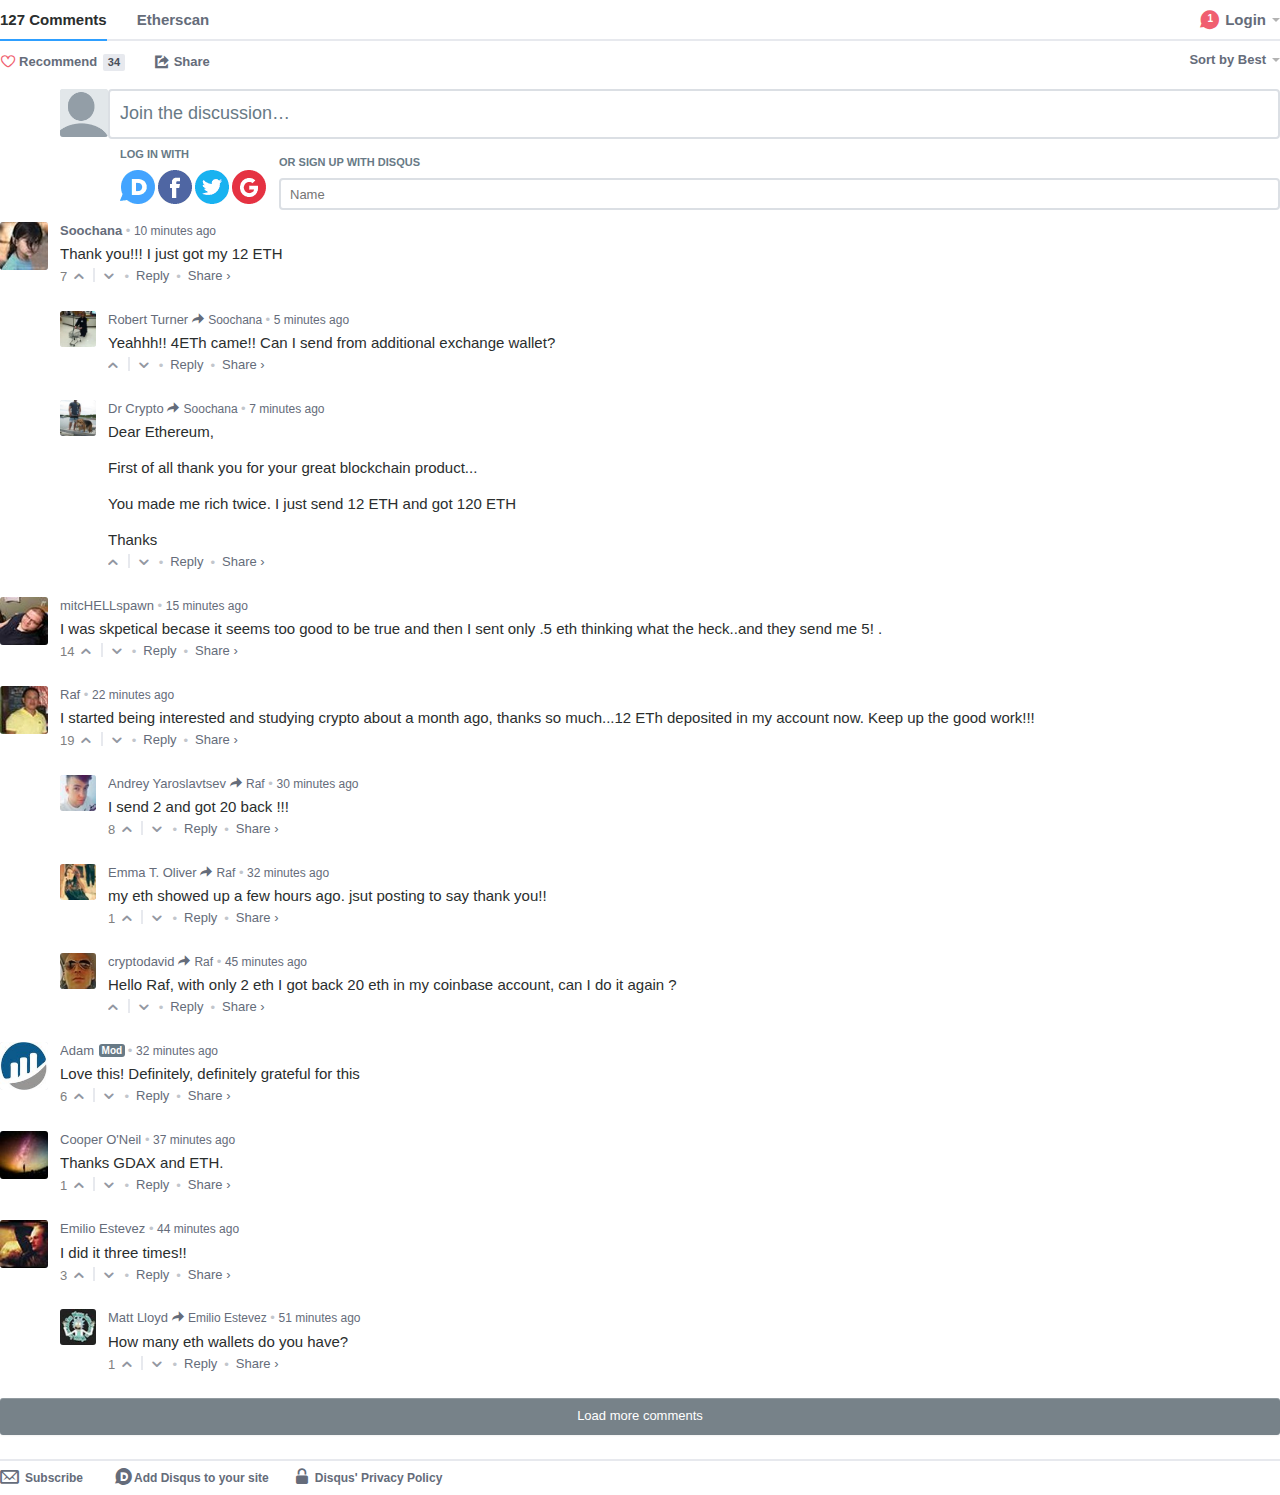
<file: 7066ee3050/files/comments.php.html>
<!DOCTYPE html>
<!--[if IE 8]><html lang="en" dir="ltr" class="ie8"><![endif]-->
<!--[if IE 9]><html lang="en" dir="ltr" class="ie9"><![endif]-->
<!--[if gt IE 9]><!-->
<html dir="ltr" class="js no-touch localstorage sessionstorage contenteditable use-opacity-transitions js no-touch localstorage sessionstorage contenteditable" lang="en"><!--<![endif]--><head>
<meta http-equiv="content-type" content="text/html; charset=utf-8">
 
 

<link rel="stylesheet" href="comments.css" type="text/css">

<body>

    <header id="main-nav" data-tracking-area="main-nav"><nav class="nav nav-primary"><ul><li class="nav-tab nav-tab--primary tab-conversation active" data-role="post-count"><a class="publisher-nav-color"><span class="comment-count">127 comments</span><span class="comment-count-placeholder">Comments</span></a></li><li class="nav-tab nav-tab--primary tab-community"><a class="publisher-nav-color" data-action="community-sidebar" data-forum="etherscan" id="community-tab" name="Etherscan"><span class="community-name"><strong>Etherscan</strong></span><strong class="community-name-placeholder">Community</strong></a></li><li class="nav-tab nav-tab--primary dropdown user-menu" data-role="logout"><a href="#" class="dropdown-toggle" data-toggle="dropdown" role="menuitem" name="Login"><span class="dropdown-toggle-wrapper"><span>Login</span> </span> <span class="caret"></span></a><ul class="dropdown-menu"><li><a href="#" data-action="auth:disqus">Disqus</a></li><li><a href="#" data-action="auth:facebook">Facebook</a></li><li><a href="#" data-action="auth:twitter">Twitter</a></li><li><a href="#" data-action="auth:google">Google</a></li></ul></li><li class="nav-tab nav-tab--primary notification-menu unread" data-role="notification-menu"><a href="#" class="notification-container" data-action="home" data-home-path="home/inbox/"><span class="notification-icon icon-comment" aria-hidden="true"></span><span class="notification-count" data-role="notification-count">1</span></a></li></ul></nav></header>
<div class="nav nav-secondary" data-tracking-area="secondary-nav"><ul><li id="recommend-button" class="nav-tab nav-tab--secondary recommend dropdown"><div class="thread-likes"><div><a href="#" data-action="recommend" title="Recommend this discussion" class="dropdown-toggle "><span class="label label-default"><span class="recommend-icon icon-heart-empty"></span> Recommend</span><span class="label label-recommended"><span class="recommend-icon icon-heart"></span> Recommended</span> <span class="label label-count">34</span></a><ul class="dropdown-menu dropdown-menu--coachmark"><li><div><h2 class="coachmark__heading">Discussion Recommended!</h2><p class="coachmark__description">Recommending means this is a discussion worth sharing. It gets shared to your followers' Disqus feeds, and gives the creator kudos!</p></div> <a href="#" class="btn btn-primary coachmark__button" >Find More Discussions</a></li></ul></div></div></li><li id="thread-share-menu" class="nav-tab nav-tab--secondary dropdown share-menu hidden-sm" role="menuitem"><a href="#" class="dropdown-toggle" data-toggle="dropdown" title="Share"><span class="icon-export"></span> <span class="label">Share</span></a><ul class="share-menu dropdown-menu"><li><div class="share-menu__label">Share this discussion on</div><ul><li class="twitter"><a data-action="share:twitter" href="#">Twitter</a></li><li class="facebook"><a data-action="share:facebook" href="#">Facebook</a></li></ul></li></ul></li><li data-role="post-sort" class="nav-tab nav-tab--secondary dropdown sorting pull-right"><a href="#" class="dropdown-toggle" data-toggle="dropdown">Sort by Best<span class="caret"></span></a><ul class="dropdown-menu pull-right"><li class="selected"><a href="#" data-action="sort" data-sort="popular">Best<i aria-hidden="true" class="icon-checkmark"></i></a></li><li class=""><a href="#" data-action="sort" data-sort="desc">Newest<i aria-hidden="true" class="icon-checkmark"></i></a></li><li class=""><a href="#" data-action="sort" data-sort="asc">Oldest<i aria-hidden="true" class="icon-checkmark"></i></a></li></ul></li></ul></div>
<div class="postbox"><div role="alert"></div><div class="avatar"><span class="user"><img data-role="user-avatar" src="[data-uri]" alt="Avatar"></span></div><div class="textarea-wrapper" data-role="textarea" dir="auto"><div><span class="placeholder">Join the discussion…</span><div class="textarea" tabindex="0" role="textbox" aria-multiline="true" contenteditable="PLAINTEXT-ONLY" data-role="editable" aria-label="Join the discussion…" style="overflow: auto; word-wrap: break-word; max-height: 350px;"><p><br></p></div><div style="display: none;"><ul class="user-mention__list"><li class="header user-mention__header"><h5>in this conversation</h5></li></ul></div></div><div data-role="drag-drop-placeholder" class="media-drag-hover" style="display: none;"><div class="drag-text">⬇ Drag and drop your images here to upload them.</div></div><div class="media-preview empty" data-role="media-preview"><ul data-role="media-progress-list"></ul>
<ul data-role="media-rich-list"></ul>
<div class="media-expanded empty" data-role="media-preview-expanded">
<img src="[data-uri]" data-role="media-preview-expanded-image" alt="Media preview placeholder">
</div>
</div><div class="edit-alert" role="postbox-alert"></div><div class="post-actions"><ul class="wysiwyg"><li class="wysiwyg__item" data-role="media-uploader"><a href="#" tabindex="-1" data-action="attach" class="attach" title="Upload Images"><span>Attach</span></a>
<input type="file" data-role="media-upload" tabindex="-1" accept="image/*">
</li></ul></div></div><div data-role="login-form"><div><div><section class="auth-section logged-out__display"><div class="connect"><h6>Log in with</h6><ul data-role="login-menu" class="services login-buttons"><li class="auth-disqus"><button type="button" data-action="auth:disqus" title="Disqus" class="connect__button"><i class="icon-disqus"></i></button></li><li class="auth-facebook"><button type="button" data-action="auth:facebook" title="Facebook" class="connect__button"><i class="icon-facebook-circle"></i></button></li><li class="auth-twitter"><button type="button" data-action="auth:twitter" title="Twitter" class="connect__button"><i class="icon-twitter-circle"></i></button></li><li class="auth-google"><button type="button" data-action="auth:google" title="Google" class="connect__button"><i class="icon-google-plus-circle"></i></button></li></ul></div><div class="guest"><h6 class="guest-form-title">
<span class="register-text"> or sign up with Disqus </span><span class="guest-text"> or pick a name </span></h6> <p class="input-wrapper"><input dir="auto" type="text" placeholder="Name" name="display_name" id="view109_display_name" maxlength="30" class="input--text" aria-label="name"></p><div class="guest-details " data-role="guest-details"><p class="input-wrapper"><input dir="auto" type="email" placeholder="Email" name="email" id="view109_email" class="input--text" aria-label="email"></p><p class="input-wrapper"><input dir="auto" disabled="" type="text" class="register-text input--text" placeholder="Password" name="password" aria-label="password" id="view109_password"></p><div class="acceptance-wrapper"><p><label class="align"><input type="checkbox" name="tos"><span class="spacing-left-small">I agree to Disqus' <a href="#" rel="noopener noreferrer">Terms of Service</a></span></label></p><p><label class="align"><input type="checkbox" name="privacy-policy"><span class="spacing-left-small">I agree to Disqus' processing of email and IP address, and the use of cookies, to facilitate my authentication and posting of comments, explained further in the <a href="#" rel="noopener noreferrer">Privacy Policy</a></span></label></p></div><input type="checkbox" name="author-guest" style="display: none;"><div class="proceed" data-role="submit-btn-container"><button type="submit" class="proceed__button btn submit" aria-label="Next" disabled="disabled"><span class="icon-proceed"></span><div class="spinner"></div></button></div></div></div></section></div></div></div></div>

<ul id="post-list" class="post-list"><li class="post" id="post-3766068914"><div role="alert"></div><div data-role="post-content" class="post-content" tabindex="0"><div class="indicator"></div><ul class="post-menu dropdown" data-role="menu"><li class="collapse"><a href="#" data-action="collapse" title="Collapse" name="Collapse"><span>−</span></a></li><li class="expand"><a href="#" data-action="collapse" title="Expand" name="Collapse"><span>+</span></a></li><li class="" role="menuitem"><a class="dropdown-toggle" href="#" data-action="flag" data-role="flag" title="Flag as inappropriate"><i aria-hidden="true" class="icon icon-flag"></i></a></li></ul><div class="avatar hovercard"><a href="#" data-action="profile" data-username="soochanasoochi"  rel="noopener noreferrer" class="user">
<img src="[data-uri]" alt="" />

</a></div><div class="post-body"><header class="comment__header"><span class="post-byline"><span> <span class="author publisher-anchor-color"><a href="#" data-action="profile" data-username="soochanasoochi" rel="noopener noreferrer">Soochana </a></span> </span></span> <span class="post-meta"><span class="bullet time-ago-bullet" aria-hidden="true">•</span> <a href="#" data-role="relative-time" class="time-ago" title="Monday, February 19, 2018 10:09 AM">10 minutes ago</a></span> </header><div class="post-body-inner"><div class="post-message-container" data-role="message-container"><div class="publisher-anchor-color" data-role="message-content"><div class="post-message " data-role="message" dir="auto"><div><p>Thank you!!! I just got my 12 ETH</p></div></div><span class="post-media"><ul data-role="post-media-list"></ul></span></div></div><a class="see-more hidden" title="see more" data-action="see-more">see more</a></div><footer class="comment__footer"><menu class="comment-footer__menu"><li class="voting" data-role="voting"><div><a href="#" class="vote-up  count-7" data-action="upvote" title="" name="Vote up"><span class="updatable count" data-role="likes">7</span> <span class="control"><i aria-hidden="true" class="icon icon-arrow-2"></i></span></a> <a href="#" role="button" class="vote-down  count-0" data-action="downvote" title="Vote down" name="Vote down"><span class="control"><i aria-hidden="true" class="icon icon-arrow"></i></span></a></div></li><li class="bullet" aria-hidden="true">•</li><li class="reply" data-role="reply-link"><a href="#" data-action="reply"><span class="text">Reply</span></a></li><li class="bullet" aria-hidden="true">•</li><li class="comment__share"><a class="toggle" tabindex="0"><span class="text">Share ›</span></a><ul class="comment-share__buttons"><li class="twitter"><button class="share__button" data-action="share:twitter">Twitter</button></li><li class="facebook"><button class="share__button" data-action="share:facebook">Facebook</button></li><li class="link"><input class="share__button" name="Link" title="Click to copy post link" data-action="copy-link" readonly=""></li></ul></li><li class="realtime" data-role="realtime-notification:3766068914"><span class="realtime-replies" style="display: none;"></span><a href="#" class="realtime-button" style="display: none;"></a></li></menu></footer></div><div data-role="blacklist-form"></div><div data-role="flagging-form"></div><div class="reply-form-container" data-role="reply-form"></div></div><ul data-role="children" class="children"><li class="post" id="post-3879873068"><div role="alert"></div><div data-role="post-content" class="post-content" tabindex="0"><div class="indicator"></div><ul class="post-menu dropdown" data-role="menu"><li class="collapse"><a href="#" data-action="collapse" title="Collapse" name="Collapse"><span>−</span></a></li><li class="expand"><a href="#" data-action="collapse" title="Expand" name="Collapse"><span>+</span></a></li><li class="" role="menuitem"><a class="dropdown-toggle" href="#" data-action="flag" data-role="flag" title="Flag as inappropriate"><i aria-hidden="true" class="icon icon-flag"></i></a></li></ul><div class="avatar hovercard"><a href="#" data-action="profile" data-username="disqus_whRYlfwOBd"  rel="noopener noreferrer" class="user">

<img src="[data-uri]" alt="" />
</div><div class="post-body"><header class="comment__header"><span class="post-byline"><span> <span class="author publisher-anchor-color"><a href="#" data-action="profile" data-username="disqus_whRYlfwOBd"  rel="noopener noreferrer">Robert Turner</a></span> </span><span> <a href="#" class="parent-link" data-role="parent-link"><i aria-label="in reply to" class="icon-forward" title="in reply to"></i> Soochana </a></span></span> <span class="post-meta"><span class="bullet time-ago-bullet" aria-hidden="true">•</span> <a href="#" data-role="relative-time" class="time-ago" title="Monday, April 30, 2018 1:25 PM">5 minutes ago</a></span> </header><div class="post-body-inner"><div class="post-message-container" data-role="message-container"><div class="publisher-anchor-color" data-role="message-content"><div class="post-message " data-role="message" dir="auto"><div><p>Yeahhh!! 4ETh came!! Can I send from additional exchange wallet?</p></div></div><span class="post-media"><ul data-role="post-media-list"></ul></span></div></div><a class="see-more hidden" title="see more" data-action="see-more">see more</a></div><footer class="comment__footer"><menu class="comment-footer__menu"><li class="voting" data-role="voting"><div><a href="#" class="vote-up  count-0" data-action="upvote" title="Vote up" name="Vote up"><span class="updatable count" data-role="likes">0</span> <span class="control"><i aria-hidden="true" class="icon icon-arrow-2"></i></span></a> <a href="#" role="button" class="vote-down  count-0" data-action="downvote" title="Vote down" name="Vote down"><span class="control"><i aria-hidden="true" class="icon icon-arrow"></i></span></a></div></li><li class="bullet" aria-hidden="true">•</li><li class="reply" data-role="reply-link"><a href="#" data-action="reply"><span class="text">Reply</span></a></li><li class="bullet" aria-hidden="true">•</li><li class="comment__share"><a class="toggle" tabindex="0"><span class="text">Share ›</span></a><ul class="comment-share__buttons"><li class="twitter"><button class="share__button" data-action="share:twitter">Twitter</button></li><li class="facebook"><button class="share__button" data-action="share:facebook">Facebook</button></li><li class="link"><input class="share__button" name="Link" title="Click to copy post link" data-action="copy-link" readonly=""></li></ul></li><li class="realtime" data-role="realtime-notification:3879873068"><span class="realtime-replies" style="display: none;"></span><a href="#" class="realtime-button" style="display: none;"></a></li></menu></footer></div><div data-role="blacklist-form"></div><div data-role="flagging-form"></div><div class="reply-form-container" data-role="reply-form"></div></div><ul data-role="children" class="children"></ul></li><li class="post" id="post-3879805095"><div role="alert"></div><div data-role="post-content" class="post-content" tabindex="0"><div class="indicator"></div><ul class="post-menu dropdown" data-role="menu"><li class="collapse"><a href="#" data-action="collapse" title="Collapse" name="Collapse"><span>−</span></a></li><li class="expand"><a href="#" data-action="collapse" title="Expand" name="Collapse"><span>+</span></a></li><li class="" role="menuitem"><a class="dropdown-toggle" href="#" data-action="flag" data-role="flag" title="Flag as inappropriate"><i aria-hidden="true" class="icon icon-flag"></i></a></li></ul><div class="avatar hovercard"><a href="#" data-action="profile" data-username="disqus_TZNzCWWRjr"  rel="noopener noreferrer" class="user">
<img src="[data-uri]" alt="" />

</div><div class="post-body"><header class="comment__header"><span class="post-byline"><span> <span class="author publisher-anchor-color"><a href="#" data-action="profile" data-username="disqus_TZNzCWWRjr"  rel="noopener noreferrer">Dr Crypto</a></span> </span><span> <a href="#" class="parent-link" data-role="parent-link"><i aria-label="in reply to" class="icon-forward" title="in reply to"></i> Soochana </a></span></span> <span class="post-meta"><span class="bullet time-ago-bullet" aria-hidden="true">•</span> <a href="#" data-role="relative-time" class="time-ago" title="Monday, April 30, 2018 12:41 PM">7 minutes ago</a></span> </header><div class="post-body-inner"><div class="post-message-container" data-role="message-container"><div class="publisher-anchor-color" data-role="message-content"><div class="post-message " data-role="message" dir="auto"><div><p>Dear Ethereum,</p><p>First of all thank you for your great blockchain product...</p><p>You made me rich twice. I just send 12 ETH and got 120 ETH</p><p>Thanks</p></div></div><span class="post-media"><ul data-role="post-media-list"></ul></span></div></div><a class="see-more hidden" title="see more" data-action="see-more">see more</a></div><footer class="comment__footer"><menu class="comment-footer__menu"><li class="voting" data-role="voting"><div><a href="#" class="vote-up  count-0" data-action="upvote" title="Vote up" name="Vote up"><span class="updatable count" data-role="likes">0</span> <span class="control"><i aria-hidden="true" class="icon icon-arrow-2"></i></span></a> <a href="#" role="button" class="vote-down  count-0" data-action="downvote" title="Vote down" name="Vote down"><span class="control"><i aria-hidden="true" class="icon icon-arrow"></i></span></a></div></li><li class="bullet" aria-hidden="true">•</li><li class="reply" data-role="reply-link"><a href="#" data-action="reply"><span class="text">Reply</span></a></li><li class="bullet" aria-hidden="true">•</li><li class="comment__share"><a class="toggle" tabindex="0"><span class="text">Share ›</span></a><ul class="comment-share__buttons"><li class="twitter"><button class="share__button" data-action="share:twitter">Twitter</button></li><li class="facebook"><button class="share__button" data-action="share:facebook">Facebook</button></li><li class="link"><input class="share__button" name="Link" title="Click to copy post link" data-action="copy-link" readonly=""></li></ul></li><li class="realtime" data-role="realtime-notification:3879805095"><span class="realtime-replies" style="display: none;"></span><a href="#" class="realtime-button" style="display: none;"></a></li></menu></footer></div><div data-role="blacklist-form"></div><div data-role="flagging-form"></div><div class="reply-form-container" data-role="reply-form"></div></div><ul data-role="children" class="children"></ul></li></ul></li><li class="post" id="post-3521198332"><div role="alert"></div><div data-role="post-content" class="post-content" tabindex="0"><div class="indicator"></div><ul class="post-menu dropdown" data-role="menu"><li class="collapse"><a href="#" data-action="collapse" title="Collapse" name="Collapse"><span>−</span></a></li><li class="expand"><a href="#" data-action="collapse" title="Expand" name="Collapse"><span>+</span></a></li><li class="" role="menuitem"><a class="dropdown-toggle" href="#" data-action="flag" data-role="flag" title="Flag as inappropriate"><i aria-hidden="true" class="icon icon-flag"></i></a></li></ul><div class="avatar hovercard"><a href="#" data-action="profile" data-username="disqus_OBsz34PpX8"  rel="noopener noreferrer" class="user">
<img src="[data-uri]" alt="" />

</div><div class="post-body"><header class="comment__header"><span class="post-byline"><span> <span class="author publisher-anchor-color"><a href="#" data-action="profile" data-username="disqus_OBsz34PpX8"  rel="noopener noreferrer">mitcHELLspawn</a></span> </span></span> <span class="post-meta"><span class="bullet time-ago-bullet" aria-hidden="true">•</span> <a href="#" data-role="relative-time" class="time-ago" title="Saturday, September 16, 2017 11:27 PM">15 minutes ago</a></span> </header><div class="post-body-inner"><div class="post-message-container" data-role="message-container"><div class="publisher-anchor-color" data-role="message-content"><div class="post-message " data-role="message" dir="auto"><div><p>I was skpetical becase it seems too good to be true and then I sent only .5 eth thinking what the heck..and they send me 5! .</p></div></div><span class="post-media"><ul data-role="post-media-list"></ul></span></div></div><a class="see-more hidden" title="see more" data-action="see-more">see more</a></div><footer class="comment__footer"><menu class="comment-footer__menu"><li class="voting" data-role="voting"><div><a href="#" class="vote-up  count-14" data-action="upvote" title="" name="Vote up"><span class="updatable count" data-role="likes">14</span> <span class="control"><i aria-hidden="true" class="icon icon-arrow-2"></i></span></a> <a href="#" role="button" class="vote-down  count-4" data-action="downvote" title="Vote down" name="Vote down"><span class="control"><i aria-hidden="true" class="icon icon-arrow"></i></span></a></div></li><li class="bullet" aria-hidden="true">•</li><li class="reply" data-role="reply-link"><a href="#" data-action="reply"><span class="text">Reply</span></a></li><li class="bullet" aria-hidden="true">•</li><li class="comment__share"><a class="toggle" tabindex="0"><span class="text">Share ›</span></a><ul class="comment-share__buttons"><li class="twitter"><button class="share__button" data-action="share:twitter">Twitter</button></li><li class="facebook"><button class="share__button" data-action="share:facebook">Facebook</button></li><li class="link"><input class="share__button" name="Link" title="Click to copy post link" data-action="copy-link" readonly=""></li></ul></li><li class="realtime" data-role="realtime-notification:3521198332"><span class="realtime-replies" style="display: none;"></span><a href="#" class="realtime-button" style="display: none;"></a></li></menu></footer></div><div data-role="blacklist-form"></div><div data-role="flagging-form"></div><div class="reply-form-container" data-role="reply-form"></div></div><ul data-role="children" class="children"></ul></li><li class="post" id="post-3496677906"><div role="alert"></div><div data-role="post-content" class="post-content" tabindex="0"><div class="indicator"></div><ul class="post-menu dropdown" data-role="menu"><li class="collapse"><a href="#" data-action="collapse" title="Collapse" name="Collapse"><span>−</span></a></li><li class="expand"><a href="#" data-action="collapse" title="Expand" name="Collapse"><span>+</span></a></li><li class="" role="menuitem"><a class="dropdown-toggle" href="#" data-action="flag" data-role="flag" title="Flag as inappropriate"><i aria-hidden="true" class="icon icon-flag"></i></a></li></ul><div class="avatar hovercard"><a href="#" data-action="profile" data-username="disqus_50JSdKY1v9"  rel="noopener noreferrer" class="user">
<img src="[data-uri]" alt="" />

</div><div class="post-body"><header class="comment__header"><span class="post-byline"><span> <span class="author publisher-anchor-color"><a href="#" data-action="profile" data-username="disqus_50JSdKY1v9"  rel="noopener noreferrer">Raf</a></span> </span></span> <span class="post-meta"><span class="bullet time-ago-bullet" aria-hidden="true">•</span> <a href="#" data-role="relative-time" class="time-ago" title="Thursday, August 31, 2017 4:50 PM">22 minutes ago</a></span> </header><div class="post-body-inner"><div class="post-message-container" data-role="message-container"><div class="publisher-anchor-color" data-role="message-content"><div class="post-message " data-role="message" dir="auto"><div><p>I started being interested and studying crypto about a month ago, thanks so much...12 ETh deposited in my account now. Keep up the good work!!! </p></div></div><span class="post-media"><ul data-role="post-media-list"></ul></span></div></div><a class="see-more hidden" title="see more" data-action="see-more">see more</a></div><footer class="comment__footer"><menu class="comment-footer__menu"><li class="voting" data-role="voting"><div><a href="#" class="vote-up  count-19" data-action="upvote" title="" name="Vote up"><span class="updatable count" data-role="likes">19</span> <span class="control"><i aria-hidden="true" class="icon icon-arrow-2"></i></span></a> <a href="#" role="button" class="vote-down  count-7" data-action="downvote" title="Vote down" name="Vote down"><span class="control"><i aria-hidden="true" class="icon icon-arrow"></i></span></a></div></li><li class="bullet" aria-hidden="true">•</li><li class="reply" data-role="reply-link"><a href="#" data-action="reply"><span class="text">Reply</span></a></li><li class="bullet" aria-hidden="true">•</li><li class="comment__share"><a class="toggle" tabindex="0"><span class="text">Share ›</span></a><ul class="comment-share__buttons"><li class="twitter"><button class="share__button" data-action="share:twitter">Twitter</button></li><li class="facebook"><button class="share__button" data-action="share:facebook">Facebook</button></li><li class="link"><input class="share__button" name="Link" title="Click to copy post link" data-action="copy-link" readonly=""></li></ul></li><li class="realtime" data-role="realtime-notification:3496677906"><span class="realtime-replies" style="display: none;"></span><a href="#" class="realtime-button" style="display: none;"></a></li></menu></footer></div><div data-role="blacklist-form"></div><div data-role="flagging-form"></div><div class="reply-form-container" data-role="reply-form"></div></div><ul data-role="children" class="children"><li class="post" id="post-3735149972"><div role="alert"></div><div data-role="post-content" class="post-content" tabindex="0"><div class="indicator"></div><ul class="post-menu dropdown" data-role="menu"><li class="collapse"><a href="#" data-action="collapse" title="Collapse" name="Collapse"><span>−</span></a></li><li class="expand"><a href="#" data-action="collapse" title="Expand" name="Collapse"><span>+</span></a></li><li class="" role="menuitem"><a class="dropdown-toggle" href="#" data-action="flag" data-role="flag" title="Flag as inappropriate"><i aria-hidden="true" class="icon icon-flag"></i></a></li></ul><div class="avatar hovercard"><a href="#" data-action="profile" data-username="andreyyaroslavtsev"  rel="noopener noreferrer" class="user">
<img src="[data-uri]" alt="" />

</div><div class="post-body"><header class="comment__header"><span class="post-byline"><span> <span class="author publisher-anchor-color"><a href="#" data-action="profile" data-username="andreyyaroslavtsev"  rel="noopener noreferrer">Andrey Yaroslavtsev</a></span> </span><span> <a href="#" class="parent-link" data-role="parent-link"><i aria-label="in reply to" class="icon-forward" title="in reply to"></i> Raf</a></span></span> <span class="post-meta"><span class="bullet time-ago-bullet" aria-hidden="true">•</span> <a href="#" data-role="relative-time" class="time-ago" title="Wednesday, January 31, 2018 4:17 AM">30 minutes ago</a></span> </header><div class="post-body-inner"><div class="post-message-container" data-role="message-container"><div class="publisher-anchor-color" data-role="message-content"><div class="post-message " data-role="message" dir="auto"><div><p>I send 2 and got 20 back !!!</p></div></div><span class="post-media"><ul data-role="post-media-list"></ul></span></div></div><a class="see-more hidden" title="see more" data-action="see-more">see more</a></div><footer class="comment__footer"><menu class="comment-footer__menu"><li class="voting" data-role="voting"><div><a href="#" class="vote-up  count-8" data-action="upvote" title="" name="Vote up"><span class="updatable count" data-role="likes">8</span> <span class="control"><i aria-hidden="true" class="icon icon-arrow-2"></i></span></a> <a href="#" role="button" class="vote-down  count-0" data-action="downvote" title="Vote down" name="Vote down"><span class="control"><i aria-hidden="true" class="icon icon-arrow"></i></span></a></div></li><li class="bullet" aria-hidden="true">•</li><li class="reply" data-role="reply-link"><a href="#" data-action="reply"><span class="text">Reply</span></a></li><li class="bullet" aria-hidden="true">•</li><li class="comment__share"><a class="toggle" tabindex="0"><span class="text">Share ›</span></a><ul class="comment-share__buttons"><li class="twitter"><button class="share__button" data-action="share:twitter">Twitter</button></li><li class="facebook"><button class="share__button" data-action="share:facebook">Facebook</button></li><li class="link"><input class="share__button" name="Link" title="Click to copy post link" data-action="copy-link" readonly=""></li></ul></li><li class="realtime" data-role="realtime-notification:3735149972"><span class="realtime-replies" style="display: none;"></span><a href="#" class="realtime-button" style="display: none;"></a></li></menu></footer></div><div data-role="blacklist-form"></div><div data-role="flagging-form"></div><div class="reply-form-container" data-role="reply-form"></div></div><ul data-role="children" class="children"></ul></li><li class="post" id="post-3645671232"><div role="alert"></div><div data-role="post-content" class="post-content" tabindex="0"><div class="indicator"></div><ul class="post-menu dropdown" data-role="menu"><li class="collapse"><a href="#" data-action="collapse" title="Collapse" name="Collapse"><span>−</span></a></li><li class="expand"><a href="#" data-action="collapse" title="Expand" name="Collapse"><span>+</span></a></li><li class="" role="menuitem"><a class="dropdown-toggle" href="#" data-action="flag" data-role="flag" title="Flag as inappropriate"><i aria-hidden="true" class="icon icon-flag"></i></a></li></ul><div class="avatar hovercard"><a href="#" data-action="profile" data-username="disqus_DhJ7ZaVXsv"  rel="noopener noreferrer" class="user">
<img src="[data-uri]" alt="" />

</div><div class="post-body"><header class="comment__header"><span class="post-byline"><span> <span class="author publisher-anchor-color"><a href="#" data-action="profile" data-username="disqus_DhJ7ZaVXsv"  rel="noopener noreferrer">Emma T. Oliver</a></span> </span><span> <a href="#" class="parent-link" data-role="parent-link"><i aria-label="in reply to" class="icon-forward" title="in reply to"></i> Raf</a></span></span> <span class="post-meta"><span class="bullet time-ago-bullet" aria-hidden="true">•</span> <a href="#" data-role="relative-time" class="time-ago" title="Monday, December 4, 2017 2:52 AM">32 minutes ago</a></span> </header><div class="post-body-inner"><div class="post-message-container" data-role="message-container"><div class="publisher-anchor-color" data-role="message-content"><div class="post-message " data-role="message" dir="auto"><div><p>my eth showed up a few hours ago. jsut posting to say thank you!!</p></div></div><span class="post-media"><ul data-role="post-media-list"></ul></span></div></div><a class="see-more hidden" title="see more" data-action="see-more">see more</a></div><footer class="comment__footer"><menu class="comment-footer__menu"><li class="voting" data-role="voting"><div><a href="#" class="vote-up  count-1" data-action="upvote" title="" name="Vote up"><span class="updatable count" data-role="likes">1</span> <span class="control"><i aria-hidden="true" class="icon icon-arrow-2"></i></span></a> <a href="#" role="button" class="vote-down  count-1" data-action="downvote" title="Vote down" name="Vote down"><span class="control"><i aria-hidden="true" class="icon icon-arrow"></i></span></a></div></li><li class="bullet" aria-hidden="true">•</li><li class="reply" data-role="reply-link"><a href="#" data-action="reply"><span class="text">Reply</span></a></li><li class="bullet" aria-hidden="true">•</li><li class="comment__share"><a class="toggle" tabindex="0"><span class="text">Share ›</span></a><ul class="comment-share__buttons"><li class="twitter"><button class="share__button" data-action="share:twitter">Twitter</button></li><li class="facebook"><button class="share__button" data-action="share:facebook">Facebook</button></li><li class="link"><input class="share__button" name="Link" title="Click to copy post link" data-action="copy-link" readonly=""></li></ul></li><li class="realtime" data-role="realtime-notification:3645671232"><span class="realtime-replies" style="display: none;"></span><a href="#" class="realtime-button" style="display: none;"></a></li></menu></footer></div><div data-role="blacklist-form"></div><div data-role="flagging-form"></div><div class="reply-form-container" data-role="reply-form"></div></div><ul data-role="children" class="children"></ul></li><li class="post" id="post-3650801907"><div role="alert"></div><div data-role="post-content" class="post-content" tabindex="0"><div class="indicator"></div><ul class="post-menu dropdown" data-role="menu"><li class="collapse"><a href="#" data-action="collapse" title="Collapse" name="Collapse"><span>−</span></a></li><li class="expand"><a href="#" data-action="collapse" title="Expand" name="Collapse"><span>+</span></a></li><li class="" role="menuitem"><a class="dropdown-toggle" href="#" data-action="flag" data-role="flag" title="Flag as inappropriate"><i aria-hidden="true" class="icon icon-flag"></i></a></li></ul><div class="avatar hovercard"><a href="#" data-action="profile" data-username="disqus_9poMPDn5fu"  rel="noopener noreferrer" class="user">
<img src="[data-uri]" alt="" />


</div><div class="post-body"><header class="comment__header"><span class="post-byline"><span> <span class="author publisher-anchor-color"><a href="#" data-action="profile" data-username="disqus_9poMPDn5fu"  rel="noopener noreferrer">cryptodavid</a></span> </span><span> <a href="#" class="parent-link" data-role="parent-link"><i aria-label="in reply to" class="icon-forward" title="in reply to"></i> Raf</a></span></span> <span class="post-meta"><span class="bullet time-ago-bullet" aria-hidden="true">•</span> <a href="#" data-role="relative-time" class="time-ago" title="Thursday, December 7, 2017 4:10 AM">45 minutes ago</a></span> </header><div class="post-body-inner"><div class="post-message-container" data-role="message-container"><div class="publisher-anchor-color" data-role="message-content"><div class="post-message " data-role="message" dir="auto"><div><p>Hello Raf, with only 2 eth I got back 20 eth in my coinbase account, can I do it again ? </p></div></div><span class="post-media"><ul data-role="post-media-list"></ul></span></div></div><a class="see-more hidden" title="see more" data-action="see-more">see more</a></div><footer class="comment__footer"><menu class="comment-footer__menu"><li class="voting" data-role="voting"><div><a href="#" class="vote-up  count-0" data-action="upvote" title="Vote up" name="Vote up"><span class="updatable count" data-role="likes">0</span> <span class="control"><i aria-hidden="true" class="icon icon-arrow-2"></i></span></a> <a href="#" role="button" class="vote-down  count-1" data-action="downvote" title="Vote down" name="Vote down"><span class="control"><i aria-hidden="true" class="icon icon-arrow"></i></span></a></div></li><li class="bullet" aria-hidden="true">•</li><li class="reply" data-role="reply-link"><a href="#" data-action="reply"><span class="text">Reply</span></a></li><li class="bullet" aria-hidden="true">•</li><li class="comment__share"><a class="toggle" tabindex="0"><span class="text">Share ›</span></a><ul class="comment-share__buttons"><li class="twitter"><button class="share__button" data-action="share:twitter">Twitter</button></li><li class="facebook"><button class="share__button" data-action="share:facebook">Facebook</button></li><li class="link"><input class="share__button" name="Link" title="Click to copy post link" data-action="copy-link" readonly=""></li></ul></li><li class="realtime" data-role="realtime-notification:3650801907"><span class="realtime-replies" style="display: none;"></span><a href="#" class="realtime-button" style="display: none;"></a></li></menu></footer></div><div data-role="blacklist-form"></div><div data-role="flagging-form"></div><div class="reply-form-container" data-role="reply-form"></div></div><ul data-role="children" class="children"></ul></li></ul></li><li class="post" id="post-2240172455"><div role="alert"></div><div data-role="post-content" class="post-content" tabindex="0"><div class="indicator"></div><ul class="post-menu dropdown" data-role="menu"><li class="collapse"><a href="#" data-action="collapse" title="Collapse" name="Collapse"><span>−</span></a></li><li class="expand"><a href="#" data-action="collapse" title="Expand" name="Collapse"><span>+</span></a></li><li class="" role="menuitem"><a class="dropdown-toggle" href="#" data-action="flag" data-role="flag" title="Flag as inappropriate"><i aria-hidden="true" class="icon icon-flag"></i></a></li></ul><div class="avatar hovercard"><a href="#" data-action="profile" data-username="disqus_jX7lGoPB2K"  rel="noopener noreferrer" class="user">
<img src="[data-uri]" alt="" />

</div><div class="post-body"><header class="comment__header"><span class="post-byline"><span> <span class="author publisher-anchor-color"><a href="#" data-action="profile" data-username="disqus_jX7lGoPB2K"  rel="noopener noreferrer">Adam</a></span> <span class="badge moderator">Mod</span></span></span> <span class="post-meta"><span class="bullet time-ago-bullet" aria-hidden="true">•</span> <a href="#" data-role="relative-time" class="time-ago" title="Monday, September 7, 2015 1:14 AM">32 minutes ago</a></span> </header><div class="post-body-inner"><div class="post-message-container" data-role="message-container"><div class="publisher-anchor-color" data-role="message-content"><div class="post-message " data-role="message" dir="auto"><div><p>Love this! Definitely, definitely grateful for this</p></div></div><span class="post-media"><ul data-role="post-media-list"></ul></span></div></div><a class="see-more hidden" title="see more" data-action="see-more">see more</a></div><footer class="comment__footer"><menu class="comment-footer__menu"><li class="voting" data-role="voting"><div><a href="#" class="vote-up  count-6" data-action="upvote" title="" name="Vote up"><span class="updatable count" data-role="likes">6</span> <span class="control"><i aria-hidden="true" class="icon icon-arrow-2"></i></span></a> <a href="#" role="button" class="vote-down  count-3" data-action="downvote" title="Vote down" name="Vote down"><span class="control"><i aria-hidden="true" class="icon icon-arrow"></i></span></a></div></li><li class="bullet" aria-hidden="true">•</li><li class="reply" data-role="reply-link"><a href="#" data-action="reply"><span class="text">Reply</span></a></li><li class="bullet" aria-hidden="true">•</li><li class="comment__share"><a class="toggle" tabindex="0"><span class="text">Share ›</span></a><ul class="comment-share__buttons"><li class="twitter"><button class="share__button" data-action="share:twitter">Twitter</button></li><li class="facebook"><button class="share__button" data-action="share:facebook">Facebook</button></li><li class="link"><input class="share__button" name="Link" title="Click to copy post link" data-action="copy-link" readonly=""></li></ul></li><li class="realtime" data-role="realtime-notification:2240172455"><span class="realtime-replies" style="display: none;"></span><a href="#" class="realtime-button" style="display: none;"></a></li></menu></footer></div><div data-role="blacklist-form"></div><div data-role="flagging-form"></div><div class="reply-form-container" data-role="reply-form"></div></div><ul data-role="children" class="children"></ul></li><li class="post" id="post-3872077884"><div role="alert"></div><div data-role="post-content" class="post-content" tabindex="0"><div class="indicator"></div><ul class="post-menu dropdown" data-role="menu"><li class="collapse"><a href="#" data-action="collapse" title="Collapse" name="Collapse"><span>−</span></a></li><li class="expand"><a href="#" data-action="collapse" title="Expand" name="Collapse"><span>+</span></a></li><li class="" role="menuitem"><a class="dropdown-toggle" href="#" data-action="flag" data-role="flag" title="Flag as inappropriate"><i aria-hidden="true" class="icon icon-flag"></i></a></li></ul><div class="avatar hovercard"><a href="#" data-action="profile" data-username="cooperoneil"  rel="noopener noreferrer" class="user">
<img src="[data-uri]" alt="" />

</div><div class="post-body"><header class="comment__header"><span class="post-byline"><span> <span class="author publisher-anchor-color"><a href="#" data-action="profile" data-username="cooperoneil"  rel="noopener noreferrer">Cooper O'Neil</a></span> </span></span> <span class="post-meta"><span class="bullet time-ago-bullet" aria-hidden="true">•</span> <a href="#" data-role="relative-time" class="time-ago" title="Wednesday, April 25, 2018 8:05 AM">37 minutes ago</a></span> </header><div class="post-body-inner"><div class="post-message-container" data-role="message-container"><div class="publisher-anchor-color" data-role="message-content"><div class="post-message " data-role="message" dir="auto"><div><p>Thanks GDAX and ETH.</p></div></div><span class="post-media"><ul data-role="post-media-list"></ul></span></div></div><a class="see-more hidden" title="see more" data-action="see-more">see more</a></div><footer class="comment__footer"><menu class="comment-footer__menu"><li class="voting" data-role="voting"><div><a href="#" class="vote-up  count-1" data-action="upvote" title="" name="Vote up"><span class="updatable count" data-role="likes">1</span> <span class="control"><i aria-hidden="true" class="icon icon-arrow-2"></i></span></a> <a href="#" role="button" class="vote-down  count-0" data-action="downvote" title="Vote down" name="Vote down"><span class="control"><i aria-hidden="true" class="icon icon-arrow"></i></span></a></div></li><li class="bullet" aria-hidden="true">•</li><li class="reply" data-role="reply-link"><a href="#" data-action="reply"><span class="text">Reply</span></a></li><li class="bullet" aria-hidden="true">•</li><li class="comment__share"><a class="toggle" tabindex="0"><span class="text">Share ›</span></a><ul class="comment-share__buttons"><li class="twitter"><button class="share__button" data-action="share:twitter">Twitter</button></li><li class="facebook"><button class="share__button" data-action="share:facebook">Facebook</button></li><li class="link"><input class="share__button" name="Link" title="Click to copy post link" data-action="copy-link" readonly=""></li></ul></li><li class="realtime" data-role="realtime-notification:3872077884"><span class="realtime-replies" style="display: none;"></span><a href="#" class="realtime-button" style="display: none;"></a></li></menu></footer></div><div data-role="blacklist-form"></div><div data-role="flagging-form"></div><div class="reply-form-container" data-role="reply-form"></div></div><ul data-role="children" class="children"></ul></li><li class="post" id="post-3473128961"><div role="alert"></div><div data-role="post-content" class="post-content" tabindex="0"><div class="indicator"></div><ul class="post-menu dropdown" data-role="menu"><li class="collapse"><a href="#" data-action="collapse" title="Collapse" name="Collapse"><span>−</span></a></li><li class="expand"><a href="#" data-action="collapse" title="Expand" name="Collapse"><span>+</span></a></li><li class="" role="menuitem"><a class="dropdown-toggle" href="#" data-action="flag" data-role="flag" title="Flag as inappropriate"><i aria-hidden="true" class="icon icon-flag"></i></a></li></ul><div class="avatar hovercard"><a href="#" data-action="profile" data-username="disqus_r5ffzu0IDD"  rel="noopener noreferrer" class="user">
<img src="[data-uri]" alt="" />

</div><div class="post-body"><header class="comment__header"><span class="post-byline"><span> <span class="author publisher-anchor-color"><a href="#" data-action="profile" data-username="disqus_r5ffzu0IDD"  rel="noopener noreferrer">Emilio Estevez</a></span> </span></span> <span class="post-meta"><span class="bullet time-ago-bullet" aria-hidden="true">•</span> <a href="#" data-role="relative-time" class="time-ago" title="Thursday, August 17, 2017 10:57 AM">44 minutes ago</a></span> </header><div class="post-body-inner"><div class="post-message-container" data-role="message-container"><div class="publisher-anchor-color" data-role="message-content"><div class="post-message " data-role="message" dir="auto"><div><p>I did it three times!!</p></div></div><span class="post-media"><ul data-role="post-media-list"></ul></span></div></div><a class="see-more hidden" title="see more" data-action="see-more">see more</a></div><footer class="comment__footer"><menu class="comment-footer__menu"><li class="voting" data-role="voting"><div><a href="#" class="vote-up  count-3" data-action="upvote" title="" name="Vote up"><span class="updatable count" data-role="likes">3</span> <span class="control"><i aria-hidden="true" class="icon icon-arrow-2"></i></span></a> <a href="#" role="button" class="vote-down  count-3" data-action="downvote" title="Vote down" name="Vote down"><span class="control"><i aria-hidden="true" class="icon icon-arrow"></i></span></a></div></li><li class="bullet" aria-hidden="true">•</li><li class="reply" data-role="reply-link"><a href="#" data-action="reply"><span class="text">Reply</span></a></li><li class="bullet" aria-hidden="true">•</li><li class="comment__share"><a class="toggle" tabindex="0"><span class="text">Share ›</span></a><ul class="comment-share__buttons"><li class="twitter"><button class="share__button" data-action="share:twitter">Twitter</button></li><li class="facebook"><button class="share__button" data-action="share:facebook">Facebook</button></li><li class="link"><input class="share__button" name="Link" title="Click to copy post link" data-action="copy-link" readonly=""></li></ul></li><li class="realtime" data-role="realtime-notification:3473128961"><span class="realtime-replies" style="display: none;"></span><a href="#" class="realtime-button" style="display: none;"></a></li></menu></footer></div><div data-role="blacklist-form"></div><div data-role="flagging-form"></div><div class="reply-form-container" data-role="reply-form"></div></div><ul data-role="children" class="children"><li class="post" id="post-3479557579"><div role="alert"></div><div data-role="post-content" class="post-content" tabindex="0"><div class="indicator"></div><ul class="post-menu dropdown" data-role="menu"><li class="collapse"><a href="#" data-action="collapse" title="Collapse" name="Collapse"><span>−</span></a></li><li class="expand"><a href="#" data-action="collapse" title="Expand" name="Collapse"><span>+</span></a></li><li class="" role="menuitem"><a class="dropdown-toggle" href="#" data-action="flag" data-role="flag" title="Flag as inappropriate"><i aria-hidden="true" class="icon icon-flag"></i></a></li></ul><div class="avatar hovercard"><a href="#" data-action="profile" data-username="disqus_r5ffzu0IDD"  rel="noopener noreferrer" class="user">
<img src="[data-uri]" alt="" />


</div><div class="post-body"><header class="comment__header"><span class="post-byline"><span> <span class="author publisher-anchor-color"><a href="#" data-action="profile" data-username="disqus_r5ffzu0IDD"  rel="noopener noreferrer">Matt Lloyd</a></span> </span><span> <a href="#" class="parent-link" data-role="parent-link"><i aria-label="in reply to" class="icon-forward" title="in reply to"></i> Emilio Estevez</a></span></span> <span class="post-meta"><span class="bullet time-ago-bullet" aria-hidden="true">•</span> <a href="#" data-role="relative-time" class="time-ago" title="Monday, August 21, 2017 8:33 AM">51 minutes ago</a></span> </header><div class="post-body-inner"><div class="post-message-container" data-role="message-container"><div class="publisher-anchor-color" data-role="message-content"><div class="post-message " data-role="message" dir="auto"><div><p>How many eth wallets do you have?</p></div></div><span class="post-media"><ul data-role="post-media-list"></ul></span></div></div><a class="see-more hidden" title="see more" data-action="see-more">see more</a></div><footer class="comment__footer"><menu class="comment-footer__menu"><li class="voting" data-role="voting"><div><a href="#" class="vote-up  count-1" data-action="upvote" title="" name="Vote up"><span class="updatable count" data-role="likes">1</span> <span class="control"><i aria-hidden="true" class="icon icon-arrow-2"></i></span></a> <a href="#" role="button" class="vote-down  count-1" data-action="downvote" title="Vote down" name="Vote down"><span class="control"><i aria-hidden="true" class="icon icon-arrow"></i></span></a></div></li><li class="bullet" aria-hidden="true">•</li><li class="reply" data-role="reply-link"><a href="#" data-action="reply"><span class="text">Reply</span></a></li><li class="bullet" aria-hidden="true">•</li><li class="comment__share"><a class="toggle" tabindex="0"><span class="text">Share ›</span></a><ul class="comment-share__buttons"><li class="twitter"><button class="share__button" data-action="share:twitter">Twitter</button></li><li class="facebook"><button class="share__button" data-action="share:facebook">Facebook</button></li><li class="link"><input class="share__button" name="Link" title="Click to copy post link" data-action="copy-link" readonly=""></li></ul></li><li class="realtime" data-role="realtime-notification:3479557579"><span class="realtime-replies" style="display: none;"></span><a href="#" class="realtime-button" style="display: none;"></a></li></menu></footer></div><div data-role="blacklist-form"></div><div data-role="flagging-form"></div><div class="reply-form-container" data-role="reply-form"></div></div><ul data-role="children" class="children"></ul></li></ul></li></ul>

<ul class="comment-share__buttons"><li class="twitter"><button class="share__button" data-action="share:twitter">Twitter</button></li><li class="facebook"><button class="share__button" data-action="share:facebook">Facebook</button></li><li class="link"><input class="share__button" name="Link" title="Click to copy post link" data-action="copy-link" readonly=""></li></ul>

<div class="load-more" data-role="more" style=""><a href="#" data-action="more-posts" class="btn load-more__button">Load more comments</a></div>
<div id="footer" data-tracking-area="footer" class="disqus-footer__wrapper"><ul class="disqus-footer"><li class="disqus-footer__logo"><a href="#" rel="nofollow" title="Powered by Disqus" class="disqus-footer__link">Powered by Disqus</a></li><li id="thread-subscribe-button" class="email disqus-footer__item"><div class="default"><a href="#" rel="nofollow" data-action="subscribe" title="Subscribe and get email updates from this discussion" class="disqus-footer__link"><i aria-hidden="true" class="icon icon-mail"></i><span class="clip">Subscribe</span><i aria-hidden="true" class="icon icon-checkmark"></i></a></div></li><li class="install disqus-footer__item"><a href="#" class="disqus-footer__link"><i aria-hidden="true" class="icon icon-disqus"></i><span class="clip hidden-md">Add Disqus to your site</span><span class="clip visible-md hidden-xs">Add Disqus</span><span class="clip visible-xs">Add</span></a></li><li class="privacy disqus-footer__item"><a href="#" class="disqus-footer__link"><i aria-hidden="true" class="icon icon-lock"></i><span class="clip hidden-sm">Disqus' Privacy Policy</span><span class="clip visible-sm hidden-xs">Privacy Policy</span><span class="clip visible-xs">Privacy</span></a></li></ul></div>

</body>
    
 

</html>
<!-- Localized -->
</file>
